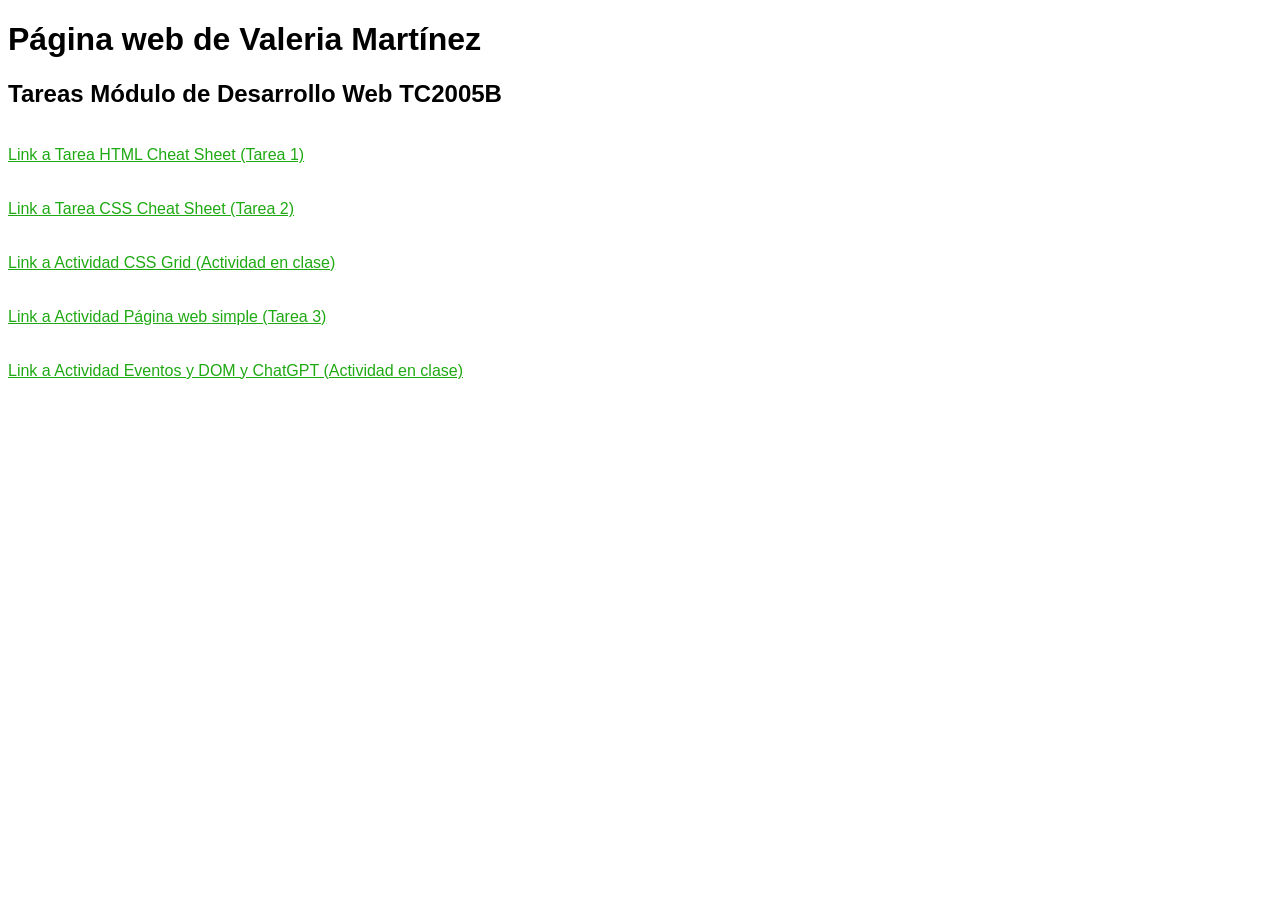
<file: docs/index.html>
<!DOCTYPE html>
<html lang="en">
<head>
    <meta charset="UTF-8">
    <meta http-equiv="X-UA-Compatible" content="IE=edge">
    <meta name="viewport" content="width=device-width, initial-scale=1.0">
    <title>Main</title>
    <style>
        body{font-family: 'Proxima Nova', sans-serif}
        a {color: rgb(31, 169, 19);}
        a:visited {color:rgb(32, 187, 18);}
        a:hover {color:rgb(32, 187, 18); }
    </style>
</head>
<body>
    <h1>Página web de Valeria Martínez</h1>
    <h2>Tareas Módulo de Desarrollo Web TC2005B</h2><br>
    <a href="https://val-mtz.github.io//HTML/html_cheat_sheet.html">
        Link a Tarea HTML Cheat Sheet (Tarea 1)</a>
    <br><br><br>
    <a href="https://val-mtz.github.io//HTML/css_cheat_sheet.html">
        Link a Tarea CSS Cheat Sheet (Tarea 2)</a>
    <br><br><br>
    <a href="https://val-mtz.github.io//HTML/css_grid.html">
        Link a Actividad CSS Grid (Actividad en clase)</a>
    <br><br><br>
    <a href="https://val-mtz.github.io//HTML/pagina_web_simple.html">
        Link a Actividad Página web simple (Tarea 3)</a>
    <br><br><br>
    <a href="https://val-mtz.github.io//HTML/DomIndex.html">
        Link a Actividad Eventos y DOM y ChatGPT (Actividad en clase)</a>
    <br><br><br>
</body>
</html>
</file>
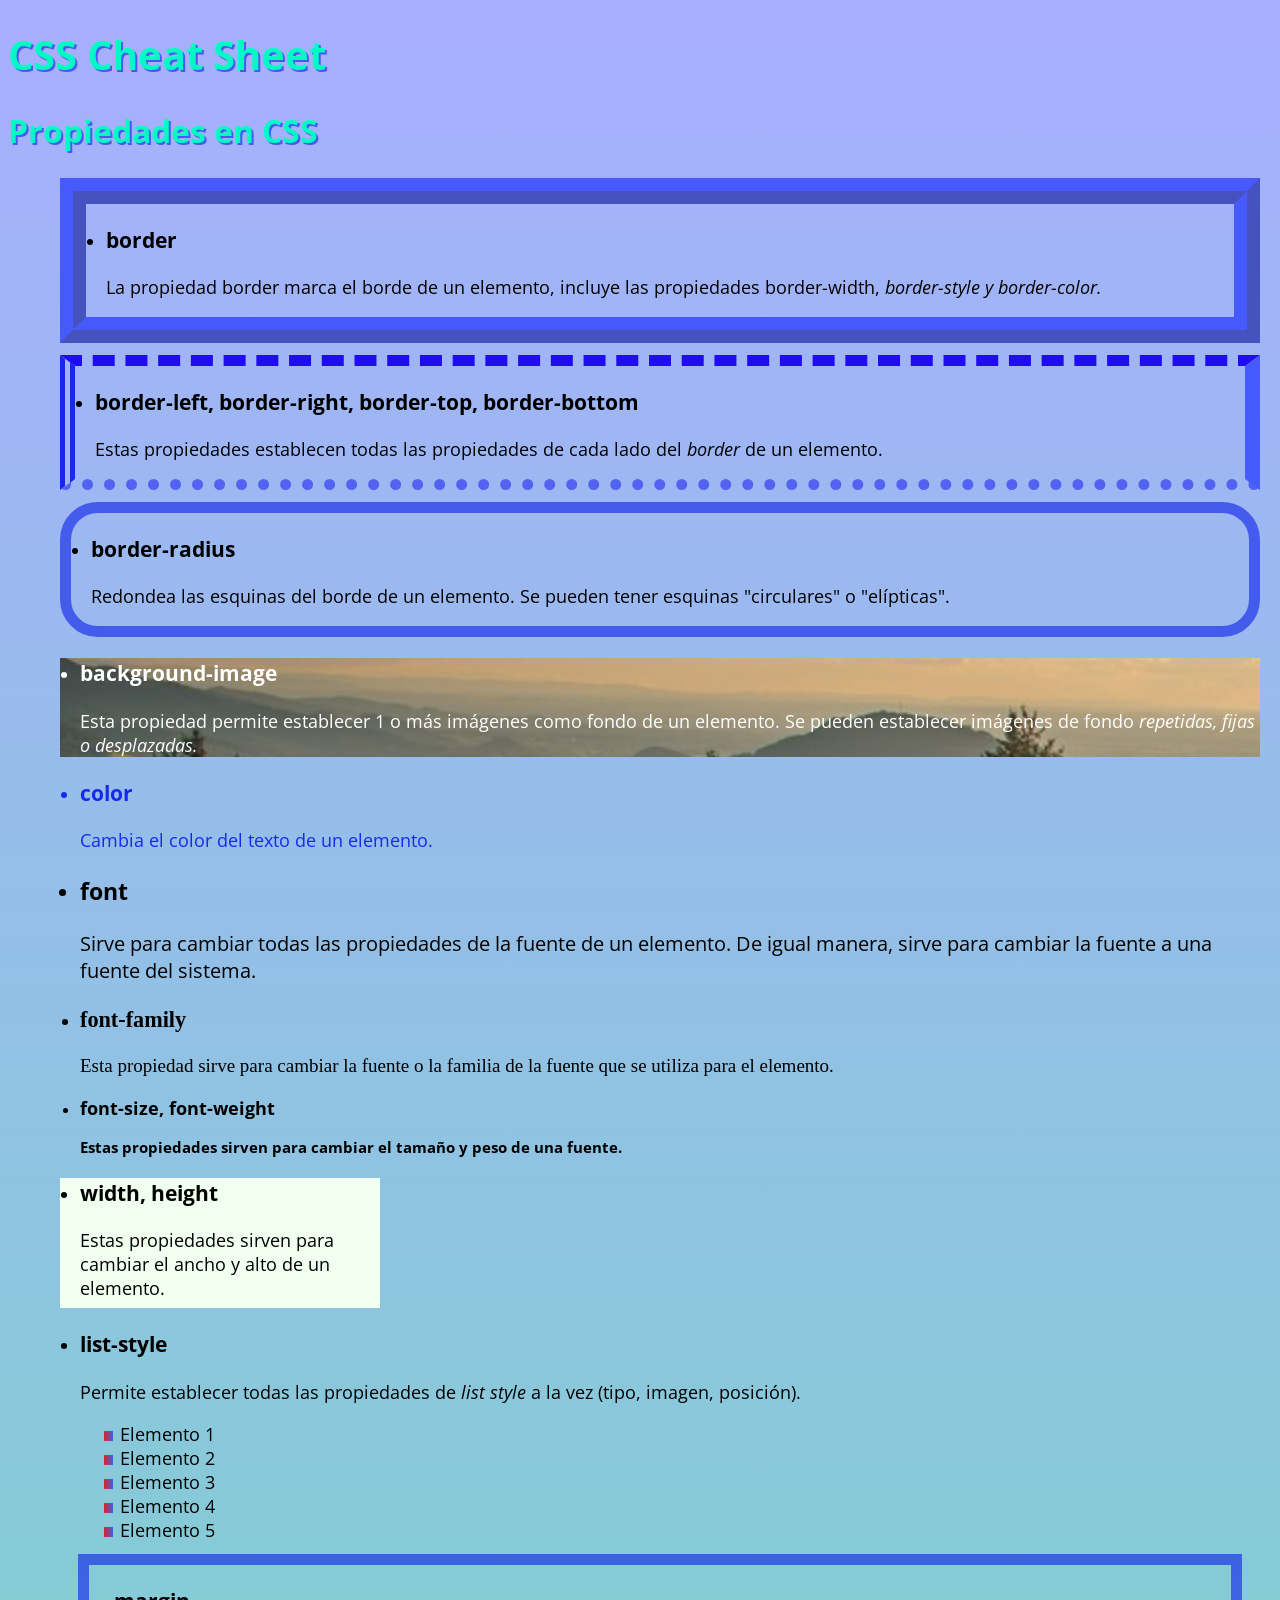
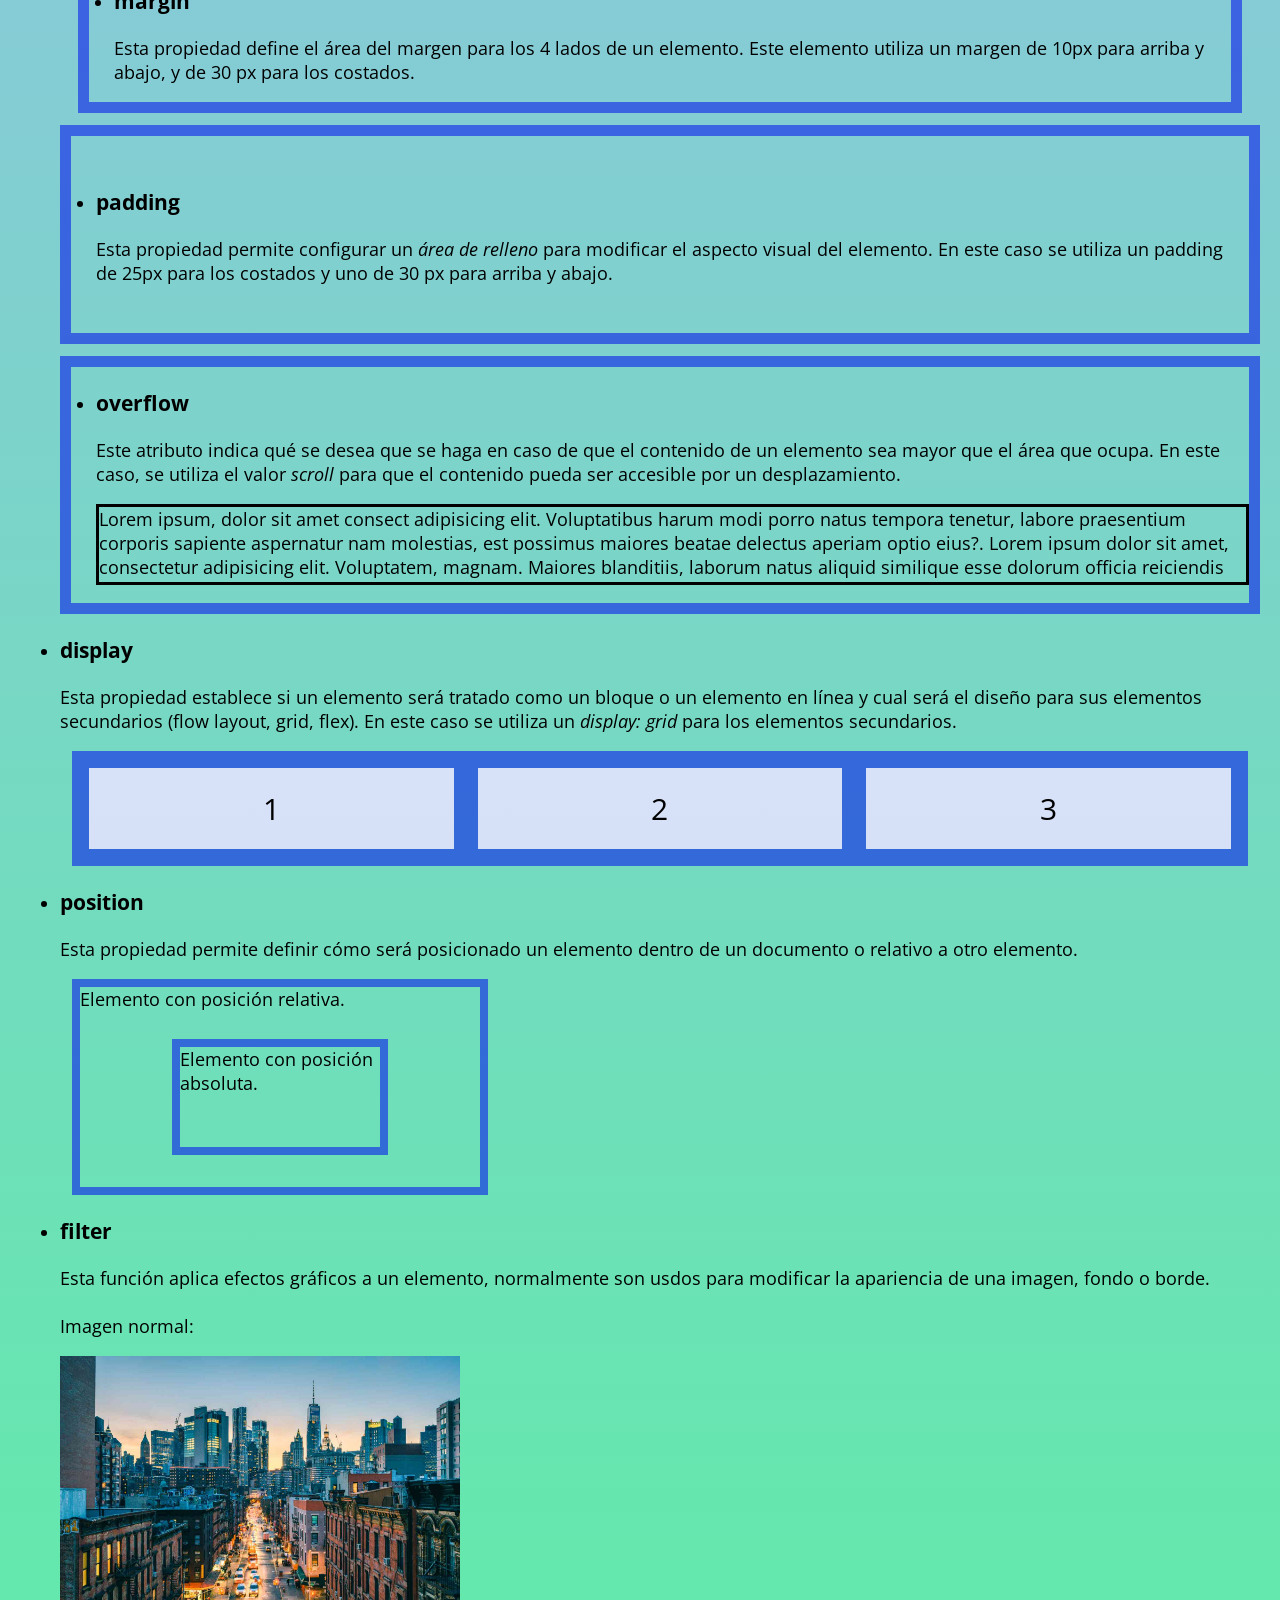
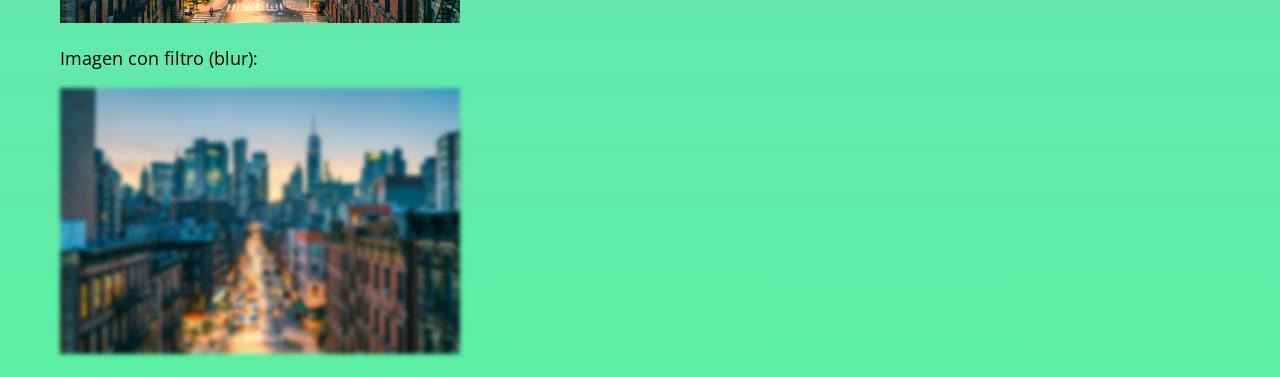
<file: WebDevelopment/Front/HTML/css_cheat_sheet.html>
<!DOCTYPE html>
<html lang="en">
<head>
    <meta charset="UTF-8">
    <meta http-equiv="X-UA-Compatible" content="IE=edge">
    <meta name="viewport" content="width=device-width, initial-scale=1.0">
    <title>Tarea 2</title>
    <link rel="preload" href="../CSS/style_csscheatsheet.css">
    <link rel="stylesheet" href="../CSS/style_csscheatsheet.css">
</head>
<body>
    <h1>CSS Cheat Sheet</h1>
    <h2>Propiedades en CSS</h2>
    <ul>
        <div class="border">
            <li>
                <h3>border</h3>
                <p>La propiedad border marca el borde de un elemento, incluye las 
                    propiedades border-width, <i>border-style y border-color.</i></p>
            </li>
        </div>
        <div class="border_sides">
            <li>
                <h3>border-left, border-right, border-top, border-bottom</h3>
                <p>Estas propiedades establecen todas las propiedades de cada 
                    lado del <i>border</i> de un elemento.</p>
            </li>
        </div>
        <div class="border_radius">
            <li>
                <h3>border-radius</h3>
                <p>Redondea las esquinas del borde de un elemento. Se pueden tener 
                    esquinas "circulares" o "elípticas".</p>
                </p>
            </li>
        </div>
        <div class="background_image">
            <li>
                <h3>background-image</h3>
                <p>Esta propiedad permite establecer 1 o más imágenes como fondo 
                    de un elemento. Se pueden establecer imágenes de fondo 
                    <i>repetidas, fijas o desplazadas.</i></p>
                </p>
            </li>
        </div>
        <div class="color">
            <li>
                <h3>color</h3>
                <p>Cambia el color del texto de un elemento.</p>
            </li>
        </div>
        <div class="font">
            <li>
                <h3>font</h3>
                <p>Sirve para cambiar todas las propiedades de la fuente de un
                    elemento. De igual manera, sirve para cambiar la fuente a 
                    una fuente del sistema.</p>
            </li>
        </div>
        <div class="font_family">
            <li>
                <h3>font-family</h3>
                <p>Esta propiedad sirve para cambiar la fuente o la familia de 
                    la fuente que se utiliza para el elemento.</p>
            </li>
        </div>
        <div class="font_size-weight">
            <li>
                <h3>font-size, font-weight</h3>
                <p>Estas propiedades sirven para cambiar el tamaño y peso de una 
                    fuente.</p>
            </li>
        </div>
        <div class="width-height">
            <li>
                <h3>width, height</h3>
                <p>Estas propiedades sirven para cambiar el ancho y alto 
                    de un elemento.</p>
            </li>
        </div>
        <div class="list_style">
            <li>
                <h3>list-style</h3>
                <p>Permite establecer todas las propiedades de <i>list style</i>
                a la vez (tipo, imagen, posición).</p>
                <ul>
                    <li>Elemento 1</li>
                    <li>Elemento 2</li>
                    <li>Elemento 3</li>
                    <li>Elemento 4</li>
                    <li>Elemento 5</li>
                </ul>
            </li>
        </div>
        <div class="margin">
            <li>
                <h3>margin</h3>
                <p>Esta propiedad define el área del margen para los 4 lados de 
                    un elemento. Este elemento utiliza un margen de 10px para 
                    arriba y abajo, y de 30 px para los costados.</p>
            </li>
        </div>
        <div class="padding">
            <li>
                <h3>padding</h3>
                <p>Esta propiedad permite configurar un <i>área de relleno</i> para 
                    modificar el aspecto visual del elemento. En este caso se 
                    utiliza un padding de 25px para los costados y uno de 30 px 
                    para arriba y abajo. </p>
            </li>
        </div>
        <div class="overflow">
            <li>
                <h3>overflow</h3>
                <p>Este atributo indica qué se desea que se haga en caso de que 
                    el contenido de un elemento sea mayor que el área que 
                    ocupa. En este caso, se utiliza el valor <i>scroll</i> para 
                    que el contenido pueda ser accesible por un desplazamiento.</p>
                    <p class="overflowtest">Lorem ipsum, dolor sit amet consect 
                        adipisicing elit. Voluptatibus harum modi porro natus 
                        tempora tenetur, labore praesentium corporis sapiente 
                        aspernatur nam molestias, est possimus maiores beatae 
                        delectus aperiam optio eius?. Lorem ipsum dolor sit amet, 
                        consectetur adipisicing elit. Voluptatem, magnam. Maiores 
                        blanditiis, laborum natus aliquid similique esse dolorum 
                        officia reiciendis exercitationem laudantium nulla recusan 
                        voluptatum cupiditate, delectus enim consectetur minus.
                    </p>
                </p>
            </li>
        </div>
        <div class="display">
            <li>
                <h3>display</h3>
                <p>Esta propiedad establece si un elemento será tratado como un 
                    bloque o un elemento en línea y cual será el diseño para 
                    sus elementos secundarios (flow layout, grid, flex). En este 
                    caso se utiliza un <i>display: grid</i> para los elementos 
                    secundarios. </p>
                <div class="grid-container">
                    <div class="grid-item">1</div>
                    <div class="grid-item">2</div>
                    <div class="grid-item">3</div>
                    </div>
            </li>
        </div>
        <div class="position">
            <li>
                <h3>position</h3>
                <p>Esta propiedad permite definir cómo será posicionado un elemento 
                    dentro de un documento o relativo a otro elemento.</p>
                <div class="posrel">Elemento con posición relativa.
                    <div class="posabs">Elemento con posición absoluta.</div>
                </div>
            </li>
        </div>
        <div class="filter">
            <li>
                <h3>filter</h3>
                <p>Esta función aplica efectos gráficos a un elemento, normalmente 
                    son usdos para modificar la apariencia de una imagen, fondo o 
                    borde. <br><br> Imagen normal: </p>
                <img src="Images/normal.jpeg" width=400px">
                <p>Imagen con filtro (blur):</p>
                <img id="blur" src="Images/normal.jpeg" width=400px">
            </li>
        </div>

    </ul>
</body>
</html>
</file>
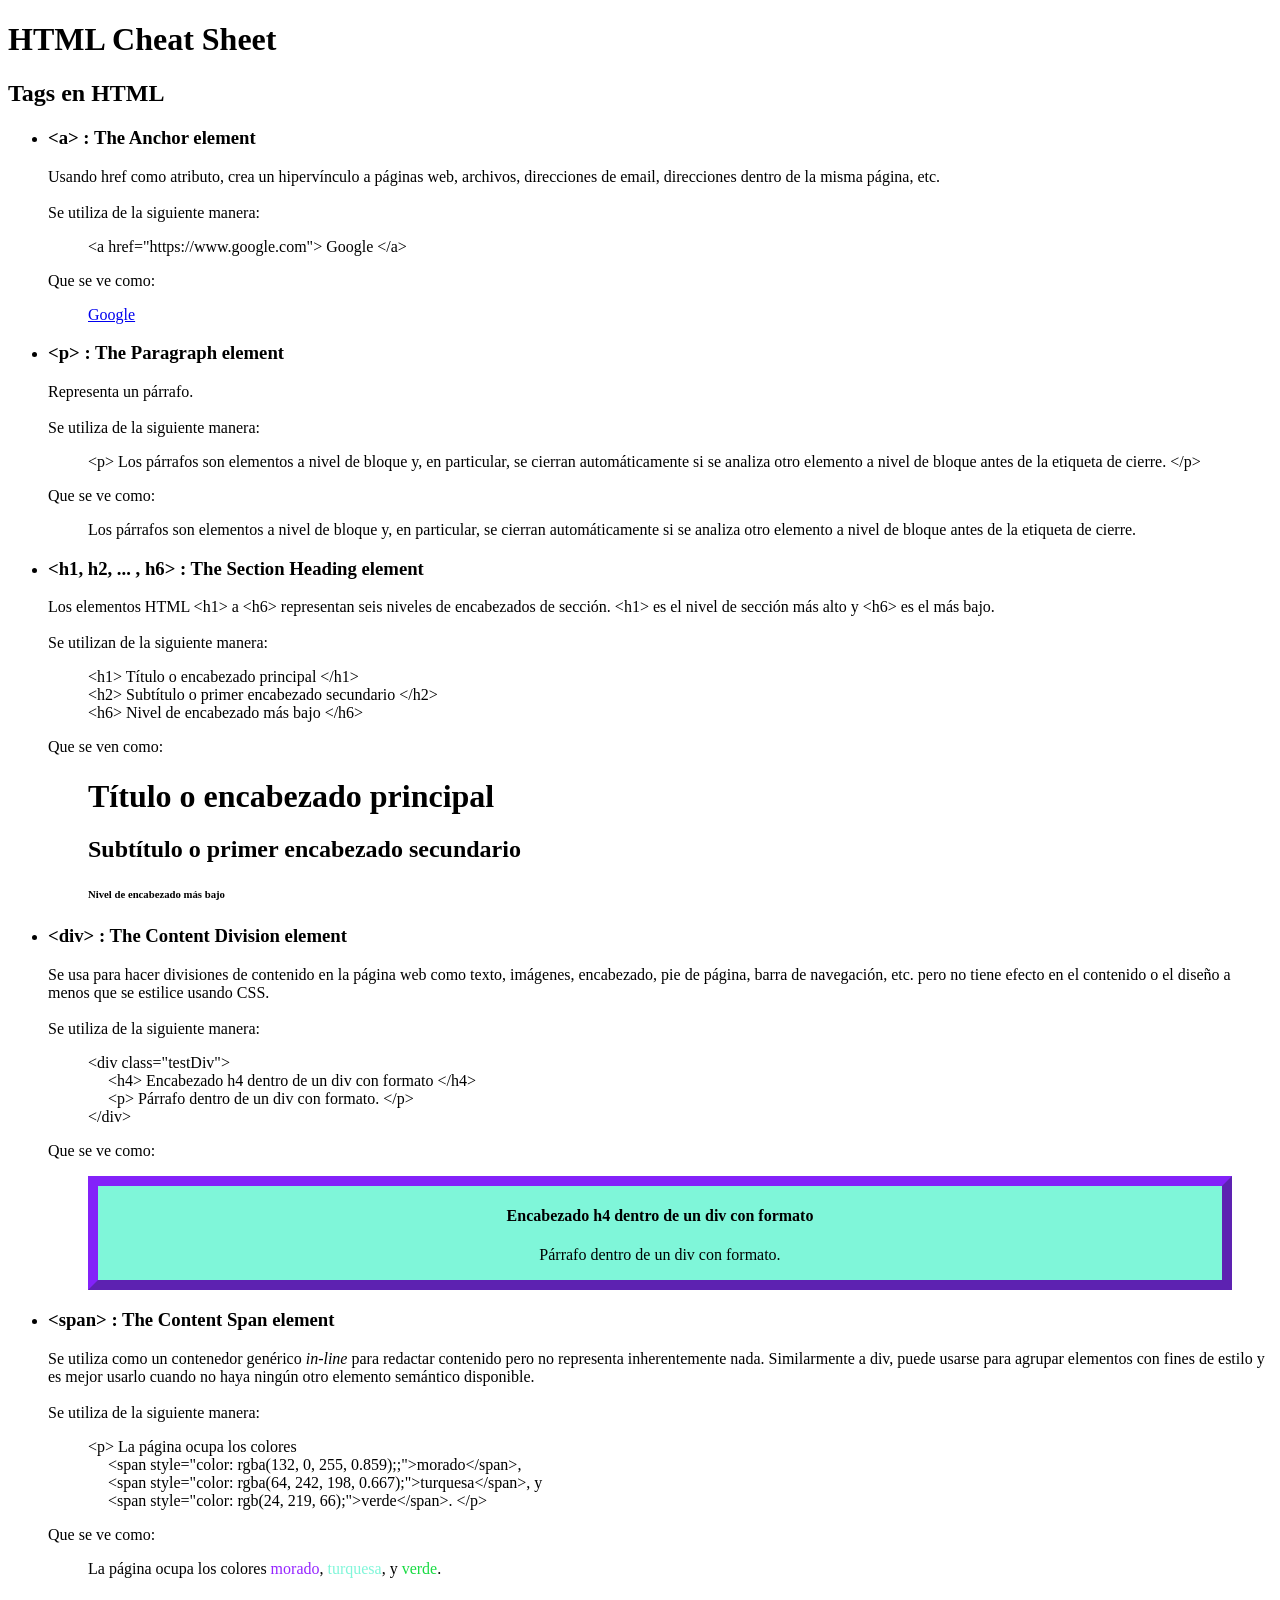
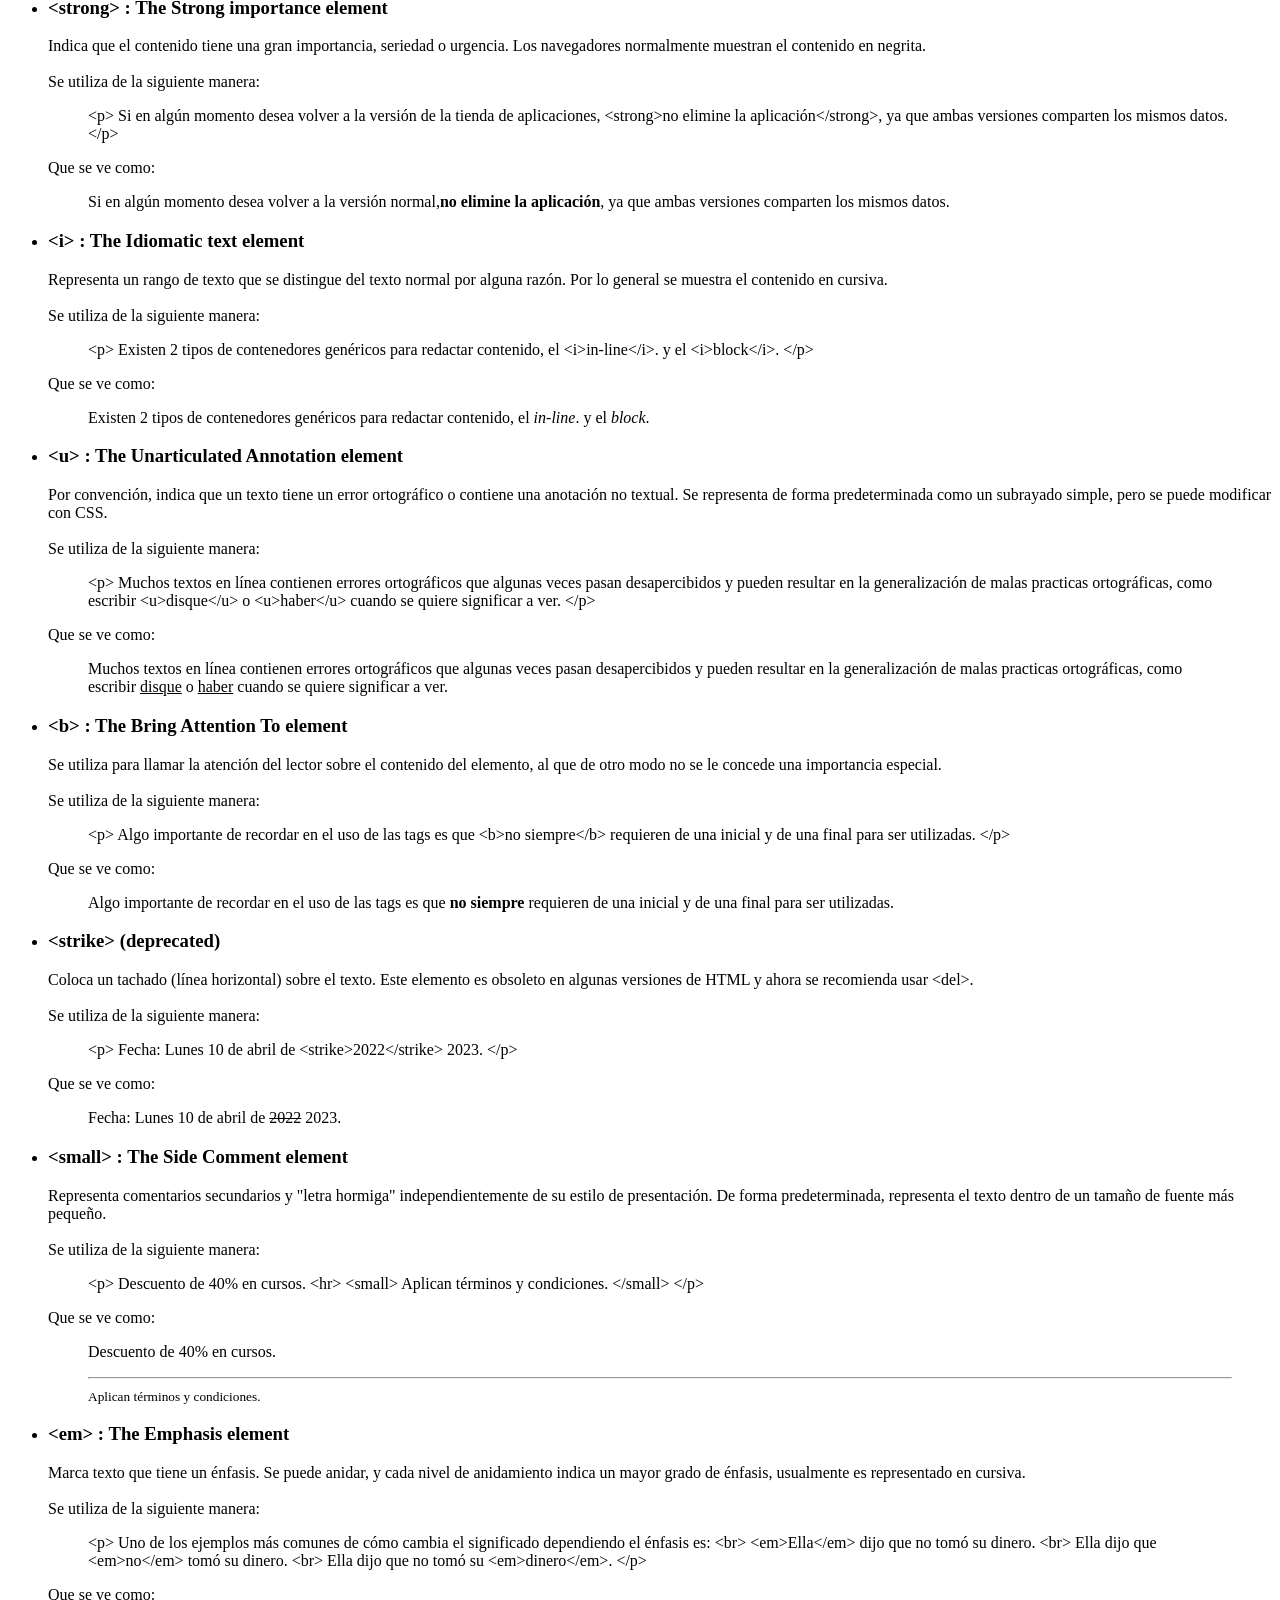
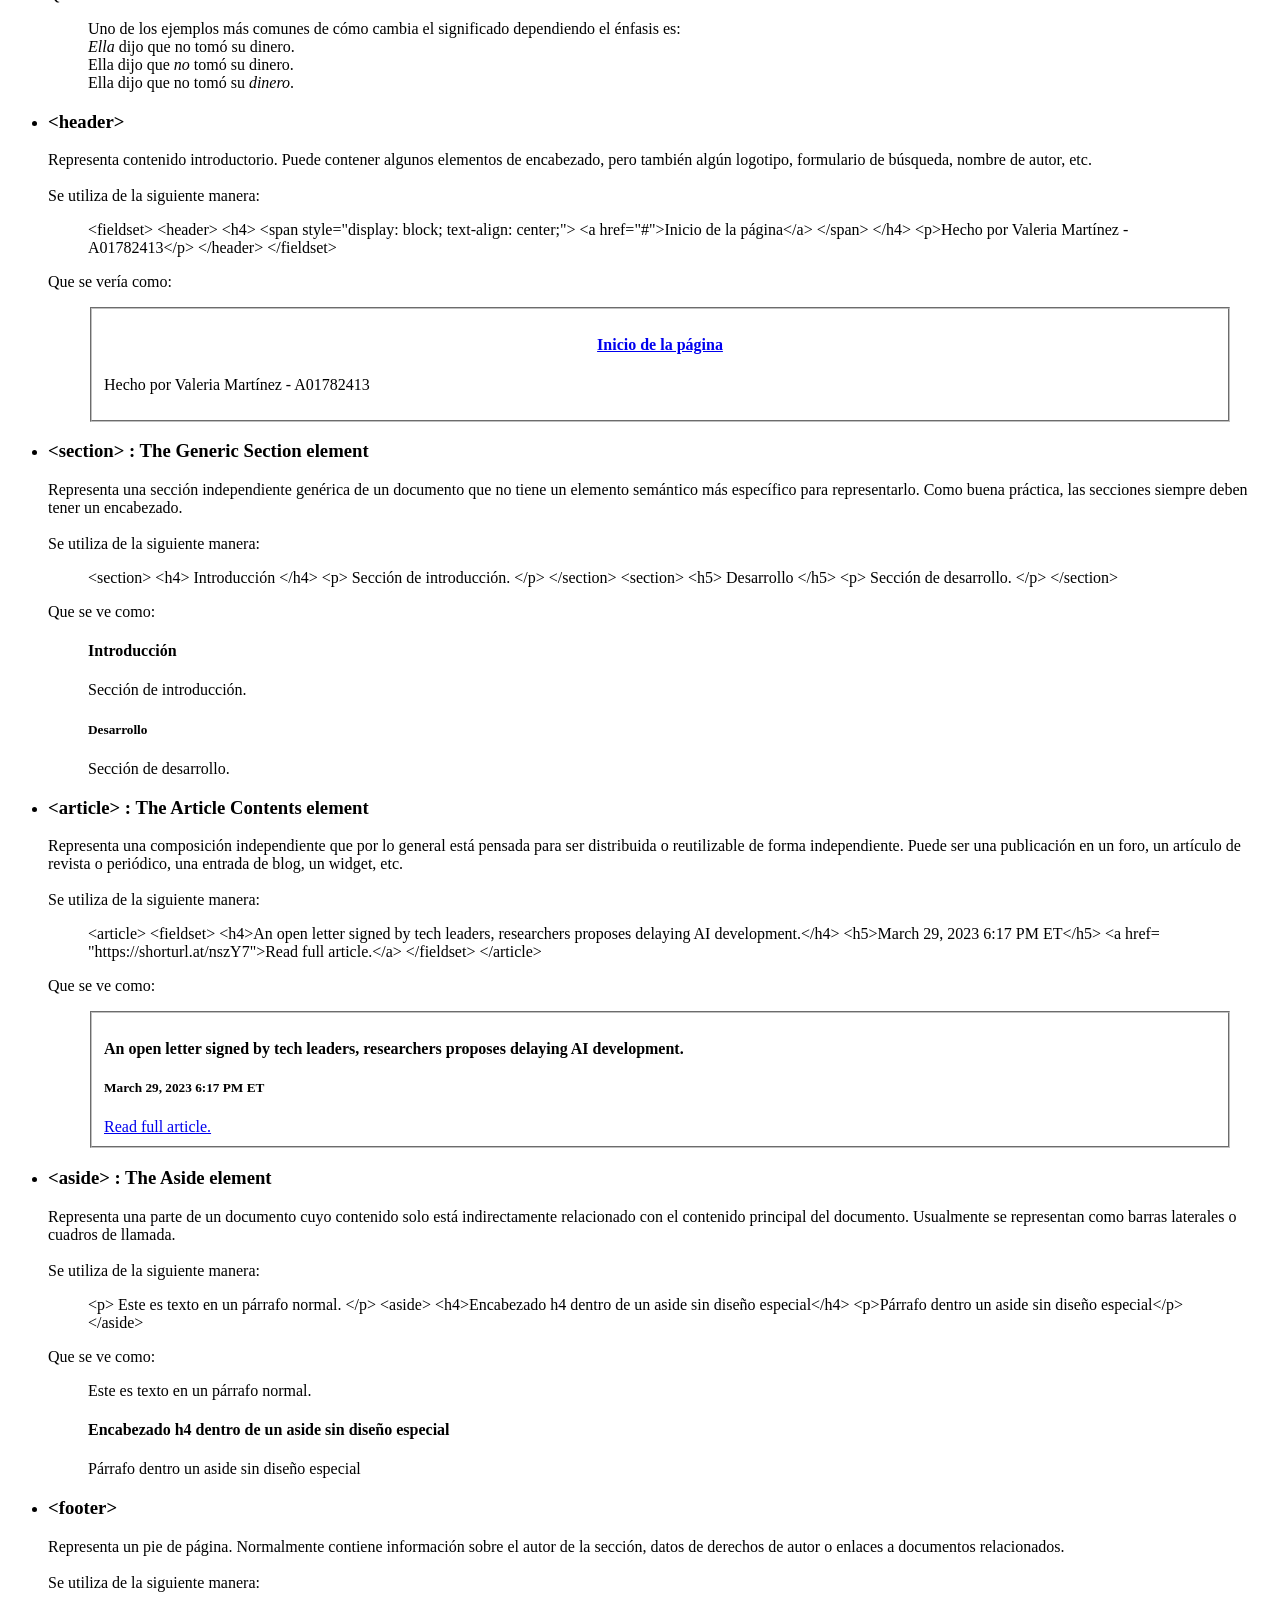
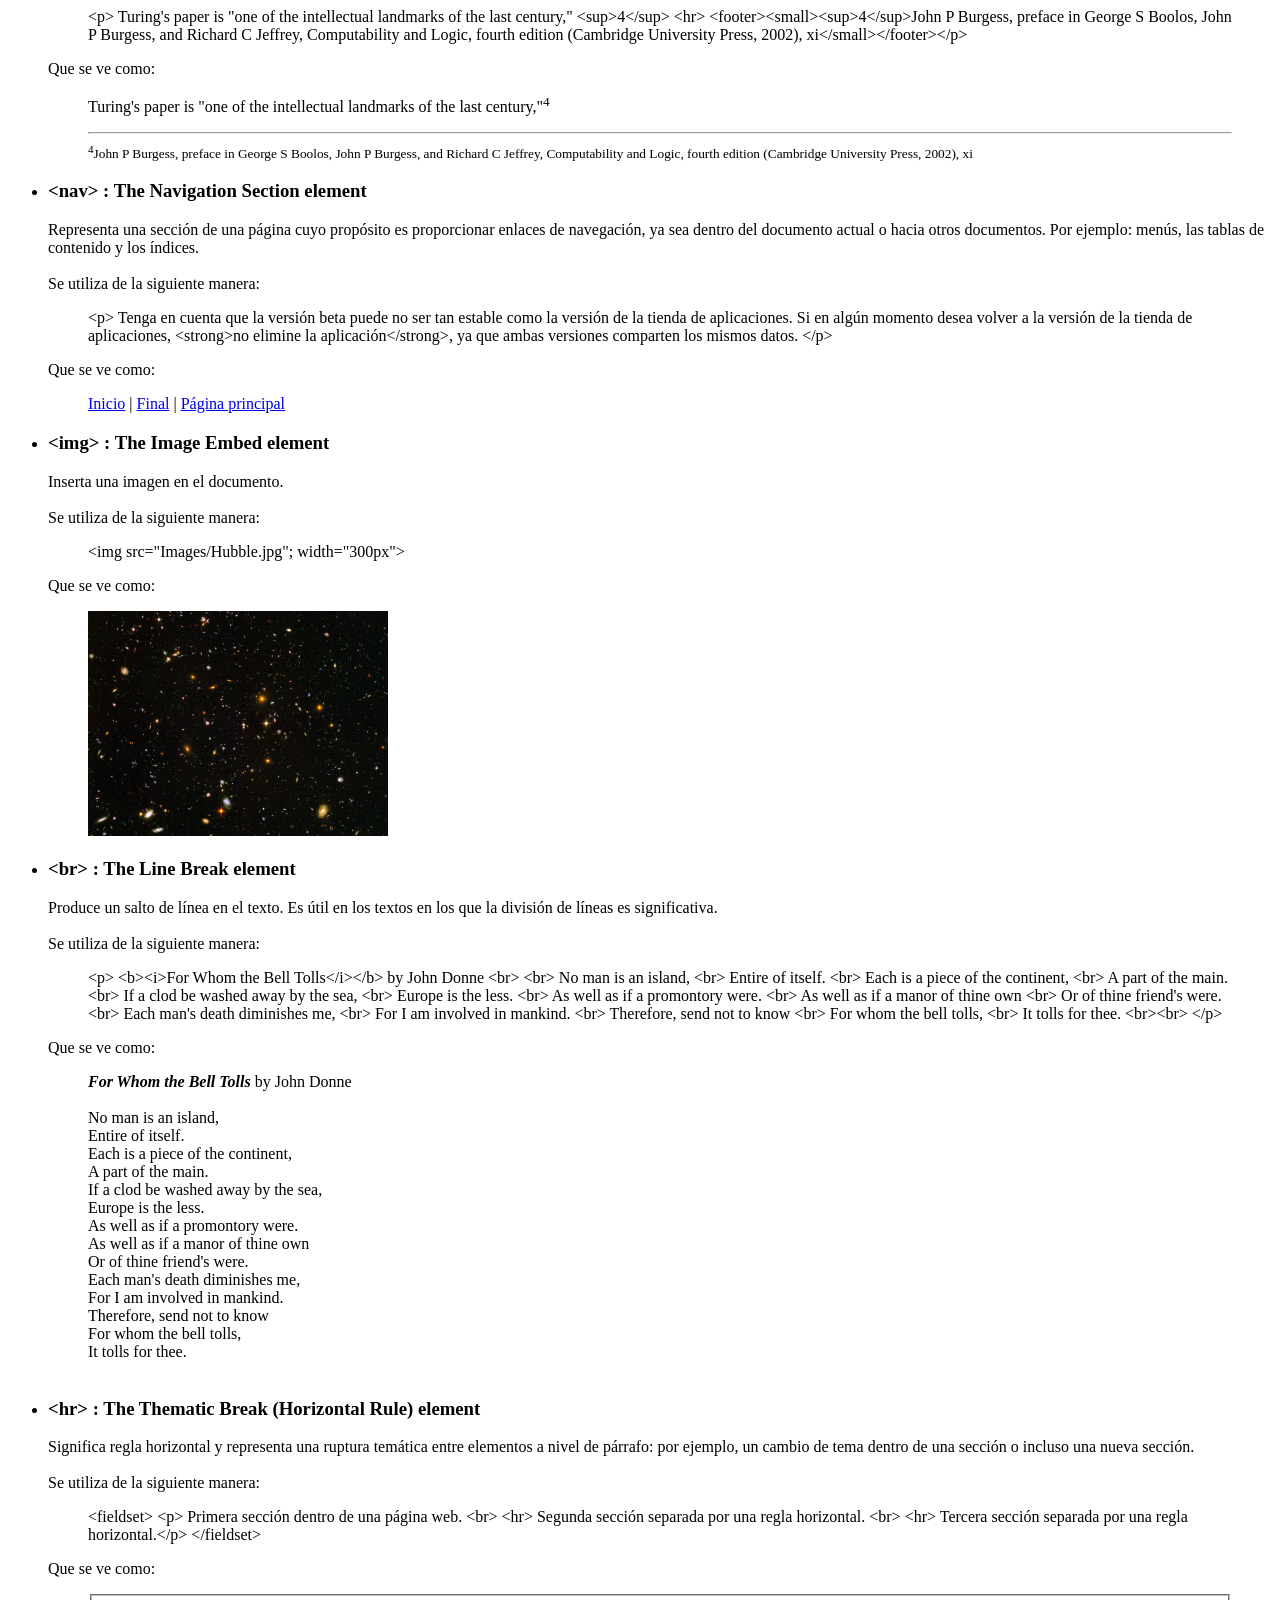
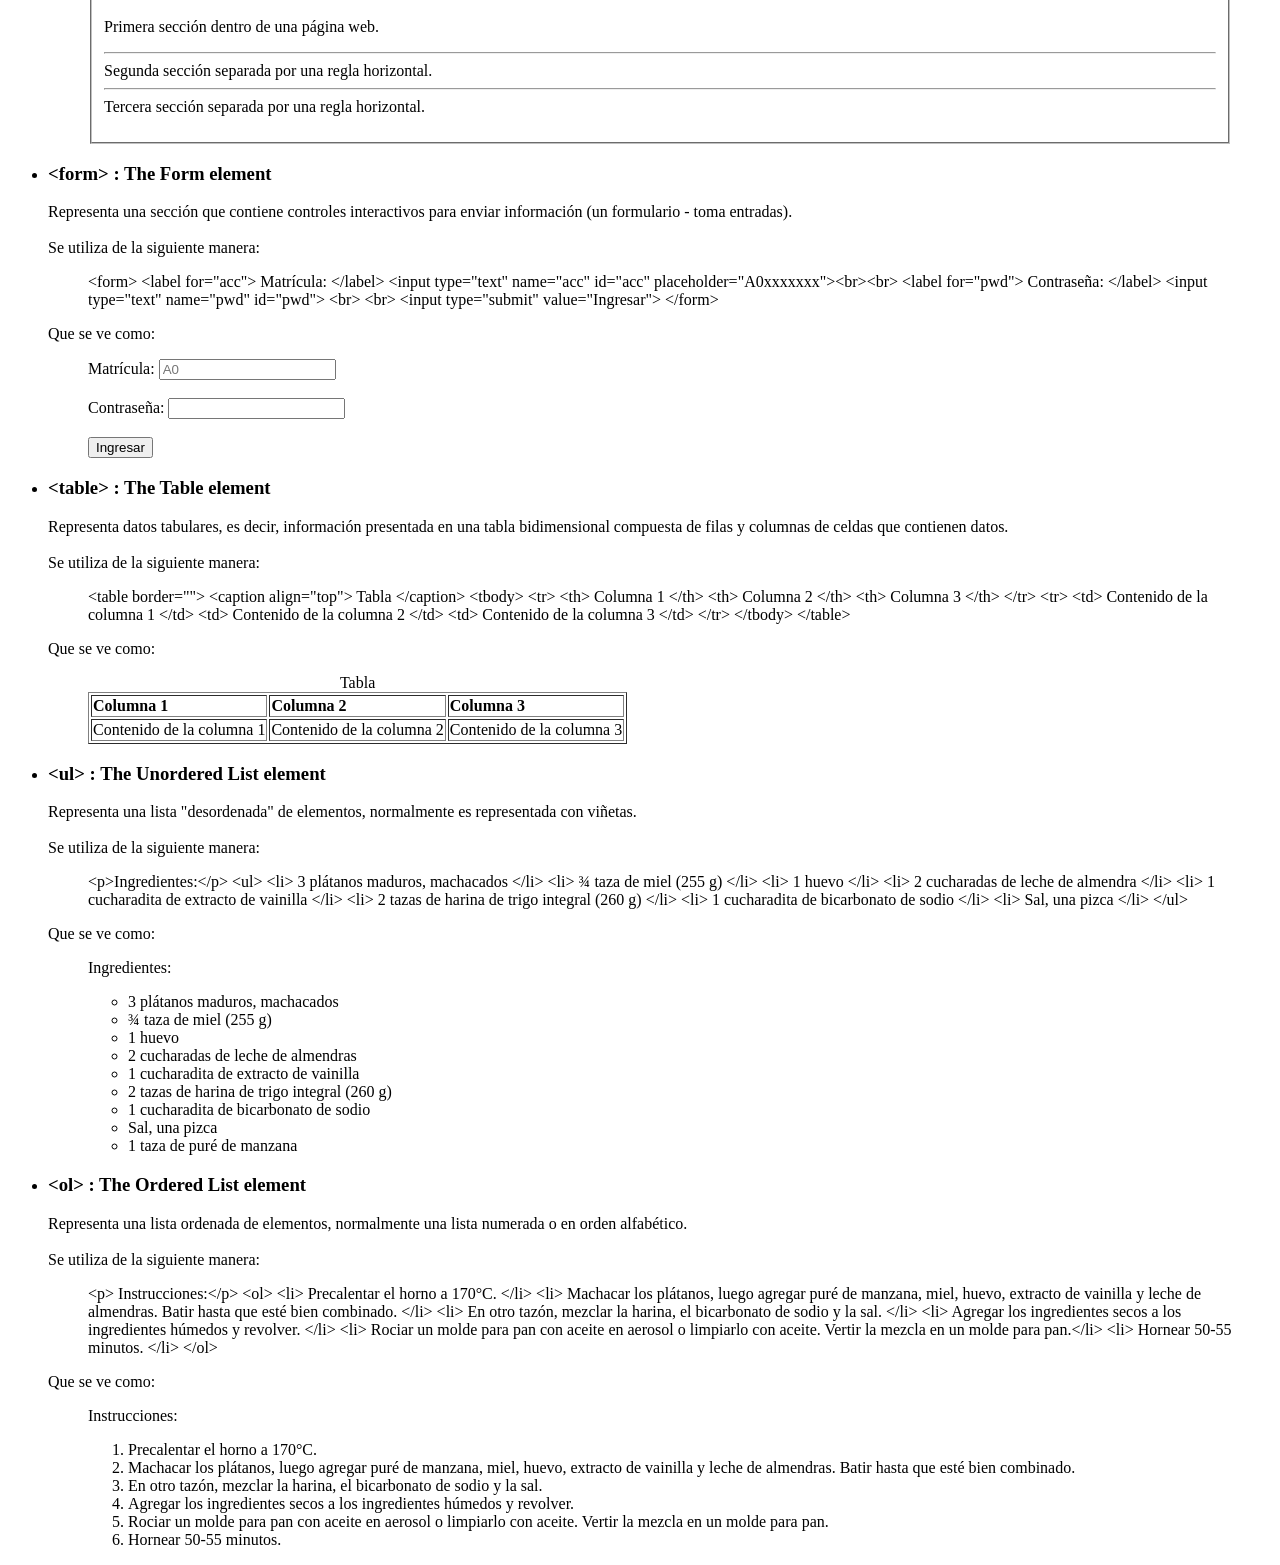
<file: WebDevelopment/Front/HTML/html_cheat_sheet.html>
<!DOCTYPE html>
<html lang="en">
<head>
    <meta charset="UTF-8">
    <meta http-equiv="X-UA-Compatible" content="IE=edge">
    <meta name="viewport" content="width=device-width, initial-scale=1.0">
    <title>Document</title>
    <!-- Garamond, serif as fallback -->
    <style>
        body {font-family: Garamond, serif; }
        .testDiv {
            border: 10px outset rgba(132, 0, 255, 0.859);
            background-color: rgba(64, 242, 198, 0.667);
            text-align: center;}
    </style>
</head>
<body>
    <h1>HTML Cheat Sheet </h1>
    <h2> Tags en HTML </h2>
    <ul>
        <li><h3> &lt;a> : The Anchor element </h3>
            <p> Usando href como atributo, crea un hipervínculo a páginas web, archivos, direcciones de email, 
                direcciones dentro de la misma página, etc. <br><br> Se utiliza de la siguiente manera: </p>
            <blockquote>  
                <p> &lt;a href="https://www.google.com"> Google &lt;/a> </p>
            </blockquote>
            <p> Que se ve como: </p>
            <blockquote>
                <a href="htpps://www.google.com"> Google </a> 
            </blockquote>
        </li>

        <li><h3> &lt;p> : The Paragraph element </h3>
            <p> Representa un párrafo. <br><br> Se utiliza de la siguiente manera: </p>
            <blockquote>  
                <p> &lt;p> Los párrafos son elementos a nivel de bloque y, en particular, se cierran automáticamente 
                    si se analiza otro elemento a nivel de bloque antes de la etiqueta de cierre. &lt;/p> </p>
            </blockquote>
            <p> Que se ve como: </p>
            <blockquote>
                <p>Los párrafos son elementos a nivel de bloque y, en particular, se cierran automáticamente 
                si se analiza otro elemento a nivel de bloque antes de la etiqueta de cierre. </p>
            </blockquote>
        </li>

        <li><h3> &lt;h1, h2, ... , h6> : The Section Heading element </h3>
            <p> Los elementos HTML &lt;h1> a &lt;h6> representan seis niveles de encabezados de sección. 
                &lt;h1> es el nivel de sección más alto y &lt;h6> es el más bajo. <br><br> Se utilizan de 
                la siguiente manera: </p>
            <blockquote>  
                <p> &lt;h1> Título o encabezado principal &lt;/h1> <br>
                    &lt;h2> Subtítulo o primer encabezado secundario &lt;/h2> <br>
                    &lt;h6> Nivel de encabezado más bajo &lt;/h6> </p>
            </blockquote>
            <p> Que se ven como: </p>
            <blockquote>
                <h1> Título o encabezado principal </h1>
                <h2> Subtítulo o primer encabezado secundario </h2>
                <h6> Nivel de encabezado más bajo </h6>
            </blockquote>
        </li>

        <li><h3> &lt;div&gt : The Content Division element </h3>
            <p> Se usa para hacer divisiones de contenido en la página web como texto, imágenes, encabezado, 
                pie de página, barra de navegación, etc. pero no tiene efecto en el contenido o el diseño 
                a menos que se estilice usando CSS. <br><br> Se utiliza de la siguiente manera: </p>
            <blockquote>  
                <p> &lt;div class="testDiv"> <br>
                    <span style="padding-left: 20px; display:block">
                        &lt;h4> Encabezado h4 dentro de un div con formato &lt;/h4> <br>
                        &lt;p> Párrafo dentro de un div con formato. &lt;/p></span>
                    &lt;/div> </p>
            </blockquote>
            <p> Que se ve como: </p>
            <blockquote>
                <div class="testDiv">
                    <h4> Encabezado h4 dentro de un div con formato </h4>
                    <p> Párrafo dentro de un div con formato. </p>
                </div>
            </blockquote>
        </li>

        <li><h3> &lt;span&gt : The Content Span element </h3>
            <p> Se utiliza como un contenedor genérico <i>in-line</i> para redactar contenido pero 
                no representa inherentemente nada. Similarmente a div, puede usarse para agrupar 
                elementos con fines de estilo y es mejor usarlo cuando no haya ningún otro elemento 
                semántico disponible. <br><br> Se utiliza de la siguiente manera: </p>
            <blockquote>  
                <p> &lt;p> La página ocupa los colores <br>
                    <span style="padding-left: 20px; display:block">
                        &lt;span style="color: rgba(132, 0, 255, 0.859);;">morado&lt;/span>, <br>  
                        &lt;span style="color: rgba(64, 242, 198, 0.667);">turquesa&lt;/span>, y <br>
                        &lt;span style="color: rgb(24, 219, 66);">verde&lt;/span>. &lt;/p> </span> </p>
            </blockquote>
            <p> Que se ve como: </p>
            <blockquote>
                <p> La página ocupa los colores
                    <span style="color: rgba(132, 0, 255, 0.859);;"> morado</span>,   
                    <span style="color: rgba(64, 242, 198, 0.667);"> turquesa</span>, y  
                    <span style="color: rgb(24, 219, 66);">verde</span>. </p> 
            </blockquote>
        </li>

        <li><h3> &lt;strong> : The Strong importance element </h3>
            <p> Indica que el contenido tiene una gran importancia, seriedad o urgencia. 
                Los navegadores normalmente muestran el contenido en negrita. <br><br>
                Se utiliza de la siguiente manera: </p>
            <blockquote>  
                <p> &lt;p> Si en algún momento desea volver a la versión de la tienda de aplicaciones, 
                    &lt;strong>no elimine la aplicación&lt;/strong>, ya que ambas versiones comparten 
                    los mismos datos. &lt;/p> </p>
            </blockquote>
            <p> Que se ve como: </p>
            <blockquote>
                <p> Si en algún momento desea volver a la versión normal,<strong>no elimine la aplicación</strong>, 
                    ya que ambas versiones comparten los mismos datos. </p>
            </blockquote>
        </li>

        <li><h3> &lt;i> : The Idiomatic text element </h3>
            <p> Representa un rango de texto que se distingue del texto normal por alguna razón. 
                Por lo general se muestra el contenido en cursiva. <br><br> 
                Se utiliza de la siguiente manera: </p>
            <blockquote>  
                <p> &lt;p> Existen 2 tipos de contenedores genéricos para redactar contenido, el 
                    &lt;i>in-line&lt;/i>. y el &lt;i>block&lt;/i>. &lt;/p> </p>
            </blockquote>
            <p> Que se ve como: </p>
            <blockquote>
                <p> Existen 2 tipos de contenedores genéricos para redactar contenido, el 
                    <i>in-line</i>. y el <i>block</i>. </p>
            </blockquote>
        </li>

        <li><h3> &lt;u> : The Unarticulated Annotation element </h3>
            <p> Por convención, indica que un texto tiene un error ortográfico o contiene una anotación no textual. 
                Se representa de forma predeterminada como un subrayado simple, pero se puede modificar con CSS. 
                <br><br> Se utiliza de la siguiente manera: </p>
            <blockquote>  
                <p> &lt;p> Muchos textos en línea contienen errores ortográficos que algunas veces pasan desapercibidos
                    y pueden resultar en la generalización de malas practicas ortográficas, como escribir &lt;u>disque&lt;/u> 
                    o &lt;u>haber&lt;/u> cuando se quiere significar a ver. &lt;/p> </p>
            </blockquote>
            <p> Que se ve como: </p>
            <blockquote>
                <p> Muchos textos en línea contienen errores ortográficos que algunas veces pasan desapercibidos
                    y pueden resultar en la generalización de malas practicas ortográficas, como escribir <u>disque</u> 
                    o <u>haber</u> cuando se quiere significar a ver. </p>
            </blockquote>
        </li>

        <li><h3> &lt;b> : The Bring Attention To element </h3>
            <p> Se utiliza para llamar la atención del lector sobre el contenido del elemento, al que de otro modo 
                no se le concede una importancia especial. <br><br> Se utiliza de la siguiente manera: </p>
            <blockquote>  
                <p> &lt;p> Algo importante de recordar en el uso de las tags es que &lt;b>no siempre&lt;/b>
                    requieren de una inicial y de una final para ser utilizadas. &lt;/p> </p>
            </blockquote>
            <p> Que se ve como: </p>
            <blockquote>
                <p> Algo importante de recordar en el uso de las tags es que <b>no siempre</b>
                    requieren de una inicial y de una final para ser utilizadas. </p>
            </blockquote>
        </li>

        <li><h3> &lt;strike> (deprecated) </h3>
            <p> Coloca un tachado (línea horizontal) sobre el texto. Este elemento es obsoleto
                en algunas versiones de HTML y ahora se recomienda usar &lt;del>. <br><br>
                Se utiliza de la siguiente manera: </p>
            <blockquote>  
                <p> &lt;p> Fecha: Lunes 10 de abril de &lt;strike>2022&lt;/strike> 2023. &lt;/p> </p>
            </blockquote>
            <p> Que se ve como: </p>
            <blockquote>
                <p> Fecha: Lunes 10 de abril de <strike>2022</strike> 2023. </p>
            </blockquote>
        </li>

        <li><h3> &lt;small> : The Side Comment element </h3>
            <p> Representa comentarios secundarios y "letra hormiga" independientemente de su estilo de presentación. 
                De forma predeterminada, representa el texto dentro de un tamaño de fuente más pequeño. <br><br>
                Se utiliza de la siguiente manera: </p>
            <blockquote>  
                <p> &lt;p> Descuento de 40% en cursos. &lt;hr> 
                    &lt;small> Aplican términos y condiciones. &lt;/small> &lt;/p> </p>
            </blockquote>
            <p> Que se ve como: </p>
            <blockquote>
                <p> Descuento de 40% en cursos. <hr> <small>Aplican términos y condiciones.</small> </p>
            </blockquote>
        </li>

        <li><h3> &lt;em> : The Emphasis element </h3>
            <p> Marca texto que tiene un énfasis. Se puede anidar, y cada nivel de anidamiento indica un mayor grado 
                de énfasis, usualmente es representado en cursiva. <br><br>Se utiliza de la siguiente manera: </p>
            <blockquote>  
                <p> &lt;p> Uno de los ejemplos más comunes de cómo cambia el significado dependiendo el énfasis es: 
                    &lt;br> &lt;em>Ella&lt;/em> dijo que no tomó su dinero.
                    &lt;br> Ella dijo que &lt;em>no&lt;/em> tomó su dinero.
                    &lt;br> Ella dijo que no tomó su &lt;em>dinero&lt;/em>. &lt;/p> </p>
            </blockquote>
            <p> Que se ve como: </p>
            <blockquote>
                <p> Uno de los ejemplos más comunes de cómo cambia el significado dependiendo el énfasis es: 
                    <br> <em>Ella</em> dijo que no tomó su dinero.
                    <br> Ella dijo que <em>no</em> tomó su dinero.
                    <br> Ella dijo que no tomó su <em>dinero</em>. </p>
            </blockquote>
        </li>

        <li><h3> &lt;header> </h3>
            <p> Representa contenido introductorio. Puede contener algunos elementos de encabezado, 
                pero también algún logotipo, formulario de búsqueda, nombre de autor, etc. <br><br>
                Se utiliza de la siguiente manera: </p>
            <blockquote>  
                <p> &lt;fieldset> &lt;header> &lt;h4> &lt;span style="display: block; text-align: center;">
                    &lt;a href="#">Inicio de la página&lt;/a> &lt;/span> &lt;/h4> &lt;p>Hecho por Valeria Martínez 
                    - A01782413&lt;/p> &lt;/header> &lt;/fieldset> </p>
            </blockquote>
            <p> Que se vería como: </p>
            <blockquote>
                <fieldset>
                    <header>
                        <h4>
                            <span style="display: block; text-align: center;">
                                <a href="#">Inicio de la página</a></span></h4>
                        <p>Hecho por Valeria Martínez - A01782413</p></header></fieldset>
            </blockquote>
        </li>

        <li><h3> &lt;section> : The Generic Section element </h3>
            <p> Representa una sección independiente genérica de un documento que no tiene un elemento semántico 
                más específico para representarlo. Como buena práctica, las secciones siempre deben tener un encabezado. 
                <br><br>Se utiliza de la siguiente manera: </p>
            <blockquote>  
                <p> &lt;section> &lt;h4> Introducción &lt;/h4> &lt;p> Sección de introducción. &lt;/p> &lt;/section>
                    &lt;section> &lt;h5> Desarrollo &lt;/h5> &lt;p> Sección de desarrollo. &lt;/p> &lt;/section> </p>
            </blockquote>
            <p> Que se ve como: </p>
            <blockquote>
                    <section> 
                        <h4> Introducción </h4> 
                        <p> Sección de introducción. </p> </section>
                    <section> 
                        <h5> Desarrollo </h5> 
                        <p> Sección de desarrollo. </p> </section>
            </blockquote>
        </li>

        <li><h3> &lt;article> : The Article Contents element </h3>
            <p> Representa una composición independiente que por lo general está pensada para ser distribuida 
                o reutilizable de forma independiente. Puede ser una publicación en un foro, un artículo de revista 
                o periódico, una entrada de blog, un widget, etc. <br><br> Se utiliza de la siguiente manera: </p>
            <blockquote>  
                <p> &lt;article> &lt;fieldset> &lt;h4>An open letter signed by tech leaders, researchers proposes 
                    delaying AI development.&lt;/h4> &lt;h5>March 29, 2023 6:17 PM ET&lt;/h5> &lt;a href=
                    "https://shorturl.at/nszY7">Read full article.&lt;/a> &lt;/fieldset> &lt;/article> </p>
            </blockquote>
            <p> Que se ve como: </p>
            <blockquote>
                <article>
                    <fieldset>
                        <h4>An open letter signed by tech leaders, researchers proposes delaying AI development.</h4>
                        <h5>March 29, 2023 6:17 PM ET</h5> <a href="https://shorturl.at/nszY7">Read full article.</a>
                        </fieldset></article>
            </blockquote>
        </li>

        <li><h3> &lt;aside> : The Aside element </h3>
            <p> Representa una parte de un documento cuyo contenido solo está indirectamente relacionado con el 
                contenido principal del documento. Usualmente se representan como barras laterales o cuadros de 
                llamada. <br><br> Se utiliza de la siguiente manera: </p>
            <blockquote>  
                <p> &lt;p> Este es texto en un párrafo normal. &lt;/p> &lt;aside>
                    &lt;h4>Encabezado h4 dentro de un aside sin diseño especial&lt;/h4>
                    &lt;p>Párrafo dentro un aside sin diseño especial&lt;/p> &lt;/aside> </p>
            </blockquote>
            <p> Que se ve como: </p>
            <blockquote>
                <p> Este es texto en un párrafo normal. </p>
                <aside>
                    <h4>Encabezado h4 dentro de un aside sin diseño especial</h4>
                    <p>Párrafo dentro un aside sin diseño especial</p> </aside>
            </blockquote>
        </li>

        <li><h3> &lt;footer> </h3>
            <p> Representa un pie de página. Normalmente contiene información sobre el autor de la sección, 
                datos de derechos de autor o enlaces a documentos relacionados. <br><br>
                Se utiliza de la siguiente manera: </p>
            <blockquote>  
                <p> &lt;p> Turing's paper is "one of the intellectual landmarks of the last century,"
                    &lt;sup>4&lt;/sup> &lt;hr> &lt;footer>&lt;small>&lt;sup>4&lt;/sup>John P Burgess, 
                    preface in George S Boolos, John P Burgess, and Richard C Jeffrey, Computability and Logic, 
                    fourth edition (Cambridge University Press, 2002), xi&lt;/small>&lt;/footer>&lt;/p> </p>
            </blockquote>
            <p> Que se ve como: </p>
            <blockquote>
                <p> Turing's paper is "one of the intellectual landmarks of the last century,"<sup>4</sup> 
                <hr> <footer><small><sup>4</sup>John P Burgess, preface in George S Boolos, John P Burgess, 
                    and Richard C Jeffrey, Computability and Logic, fourth edition (Cambridge University 
                    Press, 2002), xi</small></footer></p>
            </blockquote>
        </li>

        <li><h3> &lt;nav> : The Navigation Section element </h3>
            <p> Representa una sección de una página cuyo propósito es proporcionar enlaces de navegación, 
                ya sea dentro del documento actual o hacia otros documentos. Por ejemplo: menús, las tablas 
                de contenido y los índices. <br><br> Se utiliza de la siguiente manera: </p>
            <blockquote>  
                <p> &lt;p> Tenga en cuenta que la versión beta puede no ser tan estable como la versión 
                    de la tienda de aplicaciones. Si en algún momento desea volver a la versión de la 
                    tienda de aplicaciones, &lt;strong>no elimine la aplicación&lt;/strong>, ya que 
                    ambas versiones comparten los mismos datos. &lt;/p> </p>
            </blockquote>
            <p> Que se ve como: </p>
            <blockquote>
                <nav>
                    <a href="#">Inicio</a> |
                    <a href="#Bottom">Final</a> |
                    <a href="/">Página principal</a>
                    </nav>
            </blockquote>
        </li>

        <li><h3> &lt;img> : The Image Embed element </h3>
            <p> Inserta una imagen en el documento. <br><br> Se utiliza de la siguiente manera: </p>
            <blockquote>  
                <p> &lt;img src="Images/Hubble.jpg"; width="300px"> </p>
            </blockquote>
            <p> Que se ve como: </p>
            <blockquote>
                <img src="Images/Hubble.jpg"; width="300px"> 
            </blockquote>
        </li>

        <li><h3> &lt;br> : The Line Break element </h3>
            <p> Produce un salto de línea en el texto. Es útil en los textos en los que la división 
                de líneas es significativa. <br><br>Se utiliza de la siguiente manera: </p>
            <blockquote>  
                <p> &lt;p> &lt;b>&lt;i>For Whom the Bell Tolls&lt;/i>&lt;/b> by John Donne &lt;br>
                    &lt;br> No man is an island, &lt;br> Entire of itself. &lt;br>
                    Each is a piece of the continent, &lt;br> A part of the main. &lt;br>
                    If a clod be washed away by the sea, &lt;br> Europe is the less. &lt;br>
                    As well as if a promontory were. &lt;br> As well as if a manor of thine own &lt;br>
                    Or of thine friend's were. &lt;br> Each man's death diminishes me, &lt;br>
                    For I am involved in mankind. &lt;br> Therefore, send not to know &lt;br>
                    For whom the bell tolls, &lt;br> It tolls for thee. &lt;br>&lt;br> &lt;/p> </p>
            </blockquote>
            <p> Que se ve como: </p>
            <blockquote>
                <p> <b><i>For Whom the Bell Tolls</i></b> by John Donne <br><br>
                    No man is an island, <br> Entire of itself. <br>
                    Each is a piece of the continent, <br> A part of the main. <br>
                    If a clod be washed away by the sea, <br> Europe is the less. <br>
                    As well as if a promontory were. <br> As well as if a manor of thine own <br>
                    Or of thine friend's were. <br> Each man's death diminishes me, <br>
                    For I am involved in mankind. <br> Therefore, send not to know <br>
                    For whom the bell tolls, <br> It tolls for thee. <br><br> </p>
            </blockquote>
        </li>

        <li><h3> &lt;hr> : The Thematic Break (Horizontal Rule) element </h3>
            <p> Significa regla horizontal y representa una ruptura temática entre elementos a nivel de 
                párrafo: por ejemplo, un cambio de tema dentro de una sección o incluso una nueva sección. 
                <br><br> Se utiliza de la siguiente manera: </p>
            <blockquote>  
                <p> &lt;fieldset> &lt;p> Primera sección dentro de una página web. &lt;br> &lt;hr>
                        Segunda sección separada por una regla horizontal. &lt;br> &lt;hr>
                        Tercera sección separada por una regla horizontal.&lt;/p> &lt;/fieldset> </p>
            </blockquote>
            <p> Que se ve como: </p>
            <blockquote>
                <fieldset>
                    <p> Primera sección dentro de una página web. <br> <hr>
                        Segunda sección separada por una regla horizontal. <br> <hr>
                        Tercera sección separada por una regla horizontal.</p> </fieldset>
            </blockquote>
        </li>

        <li><h3> &lt;form> : The Form element </h3>
            <p> Representa una sección que contiene controles interactivos para enviar información 
                (un formulario - toma entradas). <br><br> Se utiliza de la siguiente manera: </p>
            <blockquote>  
                <p> &lt;form> &lt;label for="acc"> Matrícula: &lt;/label>
                    &lt;input type="text" name="acc" id="acc" placeholder="A0xxxxxxx">&lt;br>&lt;br>
                    &lt;label for="pwd"> Contraseña: &lt;/label>
                    &lt;input type="text" name="pwd" id="pwd"> &lt;br> &lt;br>
                    &lt;input type="submit" value="Ingresar"> &lt;/form> </p>
            </blockquote>
            <p> Que se ve como: </p>
            <blockquote>
                <form> 
                    <label for="acc"> Matrícula: </label>
                        <input type="text" name="acc" id="acc" placeholder="A0"><br><br>
                    <label for="pwd"> Contraseña: </label>
                        <input type="text" name="pwd" id="pwd"> <br> <br>
                    <input type="submit" value="Ingresar"> </form>
            </blockquote>
        </li>

        <li><h3> &lt;table> : The Table element </h3>
            <p> Representa datos tabulares, es decir, información presentada en una tabla bidimensional 
                compuesta de filas y columnas de celdas que contienen datos. <br><br>
                Se utiliza de la siguiente manera: </p>
            <blockquote>  
                <p> &lt;table border=""> &lt;caption align="top"> Tabla &lt;/caption> &lt;tbody>
                    &lt;tr> &lt;th> Columna 1 &lt;/th> &lt;th> Columna 2 &lt;/th> 
                    &lt;th> Columna 3 &lt;/th> &lt;/tr> &lt;tr> &lt;td> Contenido de la columna 1 &lt;/td>
                    &lt;td> Contenido de la columna 2 &lt;/td> &lt;td> Contenido de la columna 3 &lt;/td>
                    &lt;/tr> &lt;/tbody> &lt;/table> </p>
            </blockquote>
            <p> Que se ve como: </p>
            <blockquote>
                <table border="">
                    <caption align="top"> Tabla </caption>
                        <tbody>
                            <tr>
                                <th> Columna 1 </th>
                                <th> Columna 2 </th>
                                <th> Columna 3 </th>
                            </tr>
                            <tr>
                                <td> Contenido de la columna 1 </td>
                                <td> Contenido de la columna 2 </td>
                                <td> Contenido de la columna 3 </td>
                            </tr> </tbody> </table>
            </blockquote>
        </li>

        <li><h3> &lt;ul> : The Unordered List element </h3>
            <p> Representa una lista "desordenada" de elementos, normalmente es representada con viñetas. 
                <br><br> Se utiliza de la siguiente manera: </p>
            <blockquote>  
                <p> &lt;p>Ingredientes:&lt;/p> &lt;ul> &lt;li> 3 plátanos maduros, machacados &lt;/li>
                    &lt;li> ¾ taza de miel (255 g) &lt;/li> &lt;li> 1 huevo &lt;/li>
                    &lt;li> 2 cucharadas de leche de almendra &lt;/li>
                    &lt;li> 1 cucharadita de extracto de vainilla &lt;/li>
                    &lt;li> 2 tazas de harina de trigo integral (260 g) &lt;/li>
                    &lt;li> 1 cucharadita de bicarbonato de sodio &lt;/li>
                    &lt;li> Sal, una pizca &lt;/li> &lt;/ul> </p>
            </blockquote>
            <p> Que se ve como: </p>
            <blockquote>
                <p>Ingredientes:</p>
                <ul>
                    <li> 3 plátanos maduros, machacados </li>
                    <li> ¾ taza de miel (255 g) </li>
                    <li> 1 huevo </li>
                    <li> 2 cucharadas de leche de almendras </li>
                    <li> 1 cucharadita de extracto de vainilla </li>
                    <li> 2 tazas de harina de trigo integral (260 g) </li>
                    <li> 1 cucharadita de bicarbonato de sodio </li>
                    <li> Sal, una pizca </li>
                    <li> 1 taza de puré de manzana </li> </ul>
            </blockquote>
        </li>

        <li><h3> &lt;ol> : The Ordered List element </h3>
            <p> Representa una lista ordenada de elementos, normalmente una lista numerada o en 
                orden alfabético. <br><br> Se utiliza de la siguiente manera: </p>
            <blockquote>  
                <p> &lt;p> Instrucciones:&lt;/p> &lt;ol> &lt;li> Precalentar el horno a 170°C. &lt;/li>
                    &lt;li> Machacar los plátanos, luego agregar puré de manzana, miel, huevo, extracto 
                        de vainilla y leche de almendras. Batir hasta que esté bien combinado. &lt;/li>
                    &lt;li> En otro tazón, mezclar la harina, el bicarbonato de sodio y la sal. &lt;/li>
                    &lt;li> Agregar los ingredientes secos a los ingredientes húmedos y revolver. &lt;/li>
                    &lt;li> Rociar un molde para pan con aceite en aerosol o limpiarlo con aceite. 
                        Vertir la mezcla en un molde para pan.&lt;/li>
                    &lt;li> Hornear 50-55 minutos. &lt;/li> &lt;/ol> </p>
            </blockquote>
            <p> Que se ve como: </p>
            <blockquote>
                <p> Instrucciones:</p>
                <ol>
                    <li> Precalentar el horno a 170°C. </li>
                    <li> Machacar los plátanos, luego agregar puré de manzana, miel, huevo, extracto 
                        de vainilla y leche de almendras. Batir hasta que esté bien combinado. </li>
                    <li> En otro tazón, mezclar la harina, el bicarbonato de sodio y la sal. </li>
                    <li> Agregar los ingredientes secos a los ingredientes húmedos y revolver. </li>
                    <li> Rociar un molde para pan con aceite en aerosol o limpiarlo con aceite. 
                        Vertir la mezcla en un molde para pan.</li>
                    <li> Hornear 50-55 minutos. </li> </ol>
            </blockquote>
        </li>
    </ul>
    <a id="Bottom"></a>
</body>
</html>
</file>
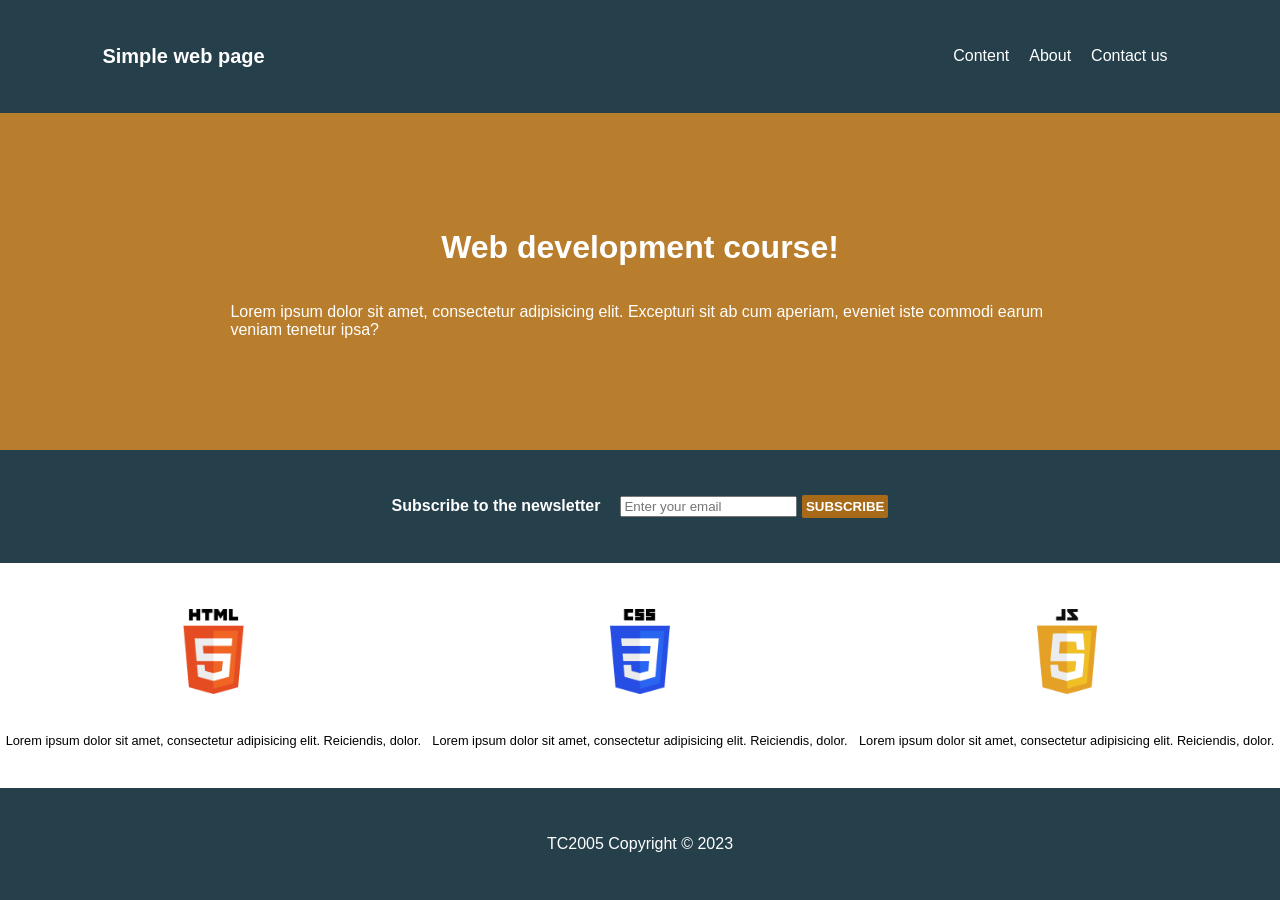
<file: WebDevelopment/Front/HTML/pagina_web_simple.html>
<!DOCTYPE html>
<html lang="en">
<head>
    <meta charset="UTF-8">
    <meta http-equiv="X-UA-Compatible" content="IE=edge">
    <meta name="viewport" content="width=device-width, initial-scale=1.0">
    <title>Página Web Simple</title>
    <link rel="stylesheet" href="../CSS/paginawebsimple.css">
</head>
<body>
    <div class="grid-container">
        <nav id="nav" class="grid-item">
        <div class="nav-left">
            <h2> Simple web page </h2>
        </div>
        <div class="nav-right">
            <div class="nav-item"><p> Content </p></div>
            <div class="nav-item"><p> About </p></div>
            <div class="nav-item"><p> Contact us </p></div>
        </div>
        </nav>
        <div id="intro" class="grid-item center-items">
            <h1> Web development course! </h1>
            <p> Lorem ipsum dolor sit amet, consectetur adipisicing elit. 
                Excepturi sit ab cum aperiam, eveniet iste commodi earum 
                veniam tenetur ipsa? </p>
        </div>
        <div id="newsletter" class="grid-item">
            <p> Subscribe to the newsletter </p>
            <form>
                <input type="text" placeholder="Enter your email" />
                <input type="submit" value="SUBSCRIBE" />
            </form>
        </div>
        <div id="img1" class="grid-item img">
            <img src="Images/logo_html.png" height="85"/>
            <p>Lorem ipsum dolor sit amet, consectetur adipisicing elit. 
                Reiciendis, dolor.</p>
        </div>
        <div id="img2" class="grid-item img">
            <img src="Images/logo_css.png" height="85"/>
            <p>Lorem ipsum dolor sit amet, consectetur adipisicing elit. 
                Reiciendis, dolor.</p>      
        </div>
        <div id="img3" class="grid-item img">
            <img src="Images/logo_js.png" height="85"/>
            <p>Lorem ipsum dolor sit amet, consectetur adipisicing elit. 
                Reiciendis, dolor.</p>      
        </div>
        <footer id="footer" class="grid-item">
            <p>TC2005 Copyright © 2023</p>
        </footer>
    </div>
</body>
</html>
</file>
<file: WebDevelopment/Front/CSS/style_csscheatsheet.css>
@import url('https://fonts.googleapis.com/css2?family=Open+Sans:wght@400;700&display=swap');

body {
    font-family: 'Open Sans', sans-serif;
    font-size: 18px;
    background-color: aliceblue;
    background-image: linear-gradient(180deg, rgba(0, 4, 255, 0.301),rgb(92, 239, 163));
    background-repeat: no-repeat;
}

h1 {
    text-shadow: 2px 2px #0b1eec99;
    color: #00ffc3f6;
    font-size: 40px
}

h2 {
    text-shadow: 2px 2px #0b1eec99;
    color: #00ffc3f6;
    font-size: 32px;
}

div {
    margin: 12px;
}

.border {
    border: 7mm ridge #0b1eec99;
    padding-left: 20px;
}

.border_sides {
    border-top: 3mm dashed #1f0cf2;
    border-bottom:3mm dotted #0f1af187;
    border-left: 4mm double #1927e9;;
    border-right: 4mm inset #0b1eec99;
    padding-left: 20px;
}

.border_radius {
    border-radius: 10mm;
    border: 3mm solid #0b1eec99;
    padding-left: 20px;
}

.background_image {
    background-image: url(../HTML/Images/bck_color.png);
    background-repeat: no-repeat;
    color: white;
    padding-left: 20px;
}

.color {
    color: #0b1eecec;
    padding-left: 20px;
}

.font {
    font-size: 20px;
    padding-left: 20px;
}

.font_family {
    font-family: 'Garamond', serif;
    font-size: 19px;
    padding-left: 20px;
}

.font_size-weight {
    font-size: 15px;
    font-weight: bolder;
    padding-left: 20px;
}

.width-height {
    background-color: honeydew;
    width: 300px;
    height: 130px;
    padding-left: 20px;
}

.list_style {
    padding-left: 20px;
}
.list_style > li > ul{
    list-style-type: square;
    list-style-image: linear-gradient(90deg , #ec0b0be2, #0b1eec99);
}

.margin {
    border: 3mm solid #0b1eec99;
    margin: 10px 30px;
    padding-left: 25px;
}

.padding {
    border: 3mm solid #0b1eec99;
    padding: 30px 25px 30px 25px
}

.overflow {
    border: 3mm solid #0b1eec99;
    overflow: hidden;
    padding-left: 25px;
}
p.overflowtest {
    width: auto;
    height: 75px;
    border: solid;
    overflow: scroll;
}

.grid-container {
    display: grid;
    grid-template-columns: auto auto auto;
    background-color: #0b1eec99;
    padding: 5px;
}
.grid-item {
    background-color: #ffffffcc;
    padding: 20px;
    font-size: 30px;
    text-align: center;
}

.posrel {
    position: relative;
    width: 400px;
    height: 200px;
    border: 8px solid #0b1eec99;
} 
  
.posabs {
    position: absolute;
    top: 40px;
    left: 80px;
    width: 200px;
    height: 100px;
    border: 8px solid #0b1eec99;
  }

  #blur {
    filter: blur(2px);
  }
</file>
<file: WebDevelopment/Front/CSS/paginawebsimple.css>
* {
    box-sizing: border-box;
    font-family: "Trebuchet MS", sans-serif;
  }
  
  body {
    margin: 0;
    padding: 0;
  }
  
  h1 {
    color: white;
    font-weight: bold;
  }
  
  h2 {
    color: white;
    font-weight: bold;
    font-size:20px;
  }
  
  p {
    color: white;
    font-weight: 300;
  }
  
  .grid-item {
    background-color: #253f4b;
  }
  
  .grid-container {
    display: grid;
    height: 100vh;
    grid-template-columns: repeat(3, 1fr);
    grid-template-rows: repeat(8, 1fr);
    grid-template-areas:
      "nav nav nav"
      "intro intro intro"
      "intro intro intro"
      "intro intro intro"
      "c2a c2a c2a"
      "img1 img2 img3"
      "img1 img2 img3"
      "footer footer footer";
  }
  
  .nav-left {
    display: flex;
    flex-direction: row;
    padding-left: 8%;
  }

  .nav-right {
    display: flex;
    flex-direction: row;
    padding-right: 8%;
  }
  
  .nav-item {
    margin: 10px;
    font-weight: bold;
  }
  
  .center-items {
    display: flex;
    flex-direction: column;
    justify-content: center;
    align-items: center;
  }
  
  #nav {
    display: flex;
    flex-direction: row;
    justify-content: space-between;
    grid-area: nav;
    align-items: center;
  }
  
  #intro {
    grid-area: intro;
    background-color: #b87d2d;
    padding: 10%;
    padding-left: 18%;
    padding-right: 18%;
  }
  
  #newsletter {
    grid-area: c2a;
    display: flex;
    flex-direction: row;
    justify-content: center;
    align-items: center;
    gap: 20px;
  }
  
  #newsletter p {
    font-weight: bold;
  }
  
  form input[type="submit"] {
    background-color: #a76a18;
    color: white;
    border: none;
    padding: 4px;
    border-radius: 2px;
    font-weight: bold;
  }
  
  .img {
    display: flex;
    flex-direction: column;
    justify-content: space-evenly;
    align-items: center;
    text-align: center;
    background-color: white;
    padding-top: 20px;
  }
  
  .img p {
    color: black;
    font-size: 0.8em;
  }
  
  #img1 {
    grid-area: img1;
  }
  
  #img2 {
    grid-area: img2;
  }
  
  #img3 {
    grid-area: img3;
  }
  
  #footer {
    grid-area: footer;
    display: flex;
    flex-direction: column;
    justify-content: center;
    align-items: center;
  }
</file>
